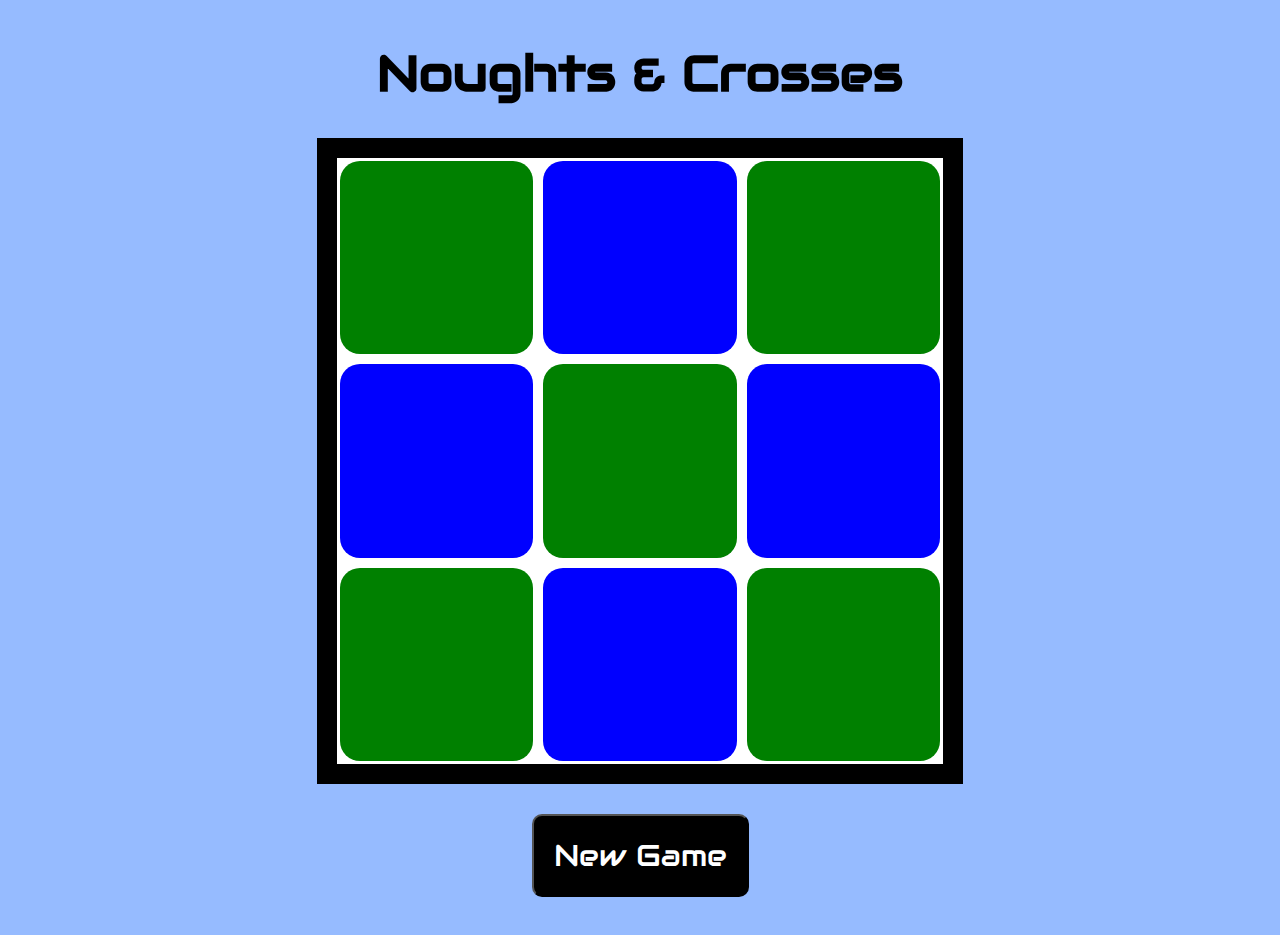
<file: NoughtAndCrosses/index.html>
<!DOCTYPE html>
  <html lang="en">
  <head>
    <meta charset="utf-8">
    <title>Noughts & Crosses</title>
    <link rel="stylesheet" href="styles.css">  
  </head>
  
  <body>
  <main>
	<h1>Noughts & Crosses</h1>
	<form id="board">
		<input type="button" id="b0"></input>
		<input type="button" id="b1"></input>
		<input type="button" id="b2"></input>
		<input type="button" id="b3"></input>
		<input type="button" id="b4"></input>
		<input type="button" id="b5"></input>
		<input type="button" id="b6"></input>
		<input type="button" id="b7"></input>
		<input type="button" id="b8"></input>
	</form>
	<button type="button" onclick="location.reload()">New Game</button>
	</main>


	<div id="container">
		<div id="popup">
			<img src="images/x.png" alt="x button" id="x">
			<h1>Cat's Game!</h1>
			<img id="cat" src="images/cat.jpg" alt="cat">
		</div>
	</div>
</div>

	<script type="text/javascript" src="script.js"></script>
  </body>
  
</html>
</file>
<file: NoughtAndCrosses/styles.css>
@import url('https://fonts.googleapis.com/css2?family=Audiowide&display=swap');
@import url('https://fonts.googleapis.com/css2?family=Press+Start+2P&display=swap');

body{
	background-color:rgba(0, 89, 255, 0.411);
	display:flex;
	justify-content:center;
}

main{
	text-align:center;
}

h1{
	color:black;
	font-family: 'Audiowide', cursive;
	font-size:50px;
}

h2{
	font-family: 'Audiowide', cursive;
	font-size:100px;
	justify-content:center;
	align-content:center;

}

#board{
	display:grid;
	width:600px;
	height:600px;
	grid-template:1fr 1fr 1fr / 1fr 1fr 1fr;
	grid-gap:10px;
	background-color:white;
	border:20px solid rgb(0, 0, 0);
	padding:3px;

}

#board > input{
	border-radius:20px;
	border:none;
	font-size:100px;
}


#b1:hover{
	background-color:green;
}

#b3:hover{
	background-color:green;
}

#b5:hover{
	background-color:green;
}

#b7:hover{
	background-color:green;
}

#b0:hover{
	background-color:blue;
}

#b2:hover{
	background-color:blue;
}

#b4:hover{
	background-color:blue;
}

#b6:hover{
	background-color:blue;
}

#b8:hover{
	background-color:blue;;
}

#b0{
	background-color:green;
}

#b2{
	background-color:green;
}

#b4{
	background-color:green;
}

#b6{
	background-color:green;
}

#b8{
	background-color:green;
}

#b1{
	background-color:blue;
}

#b3{
	background-color:blue;
}

#b5{
	background-color:blue;
}

#b7{
	background-color:blue;
}

input{
	font-family: 'Press Start 2P', cursive;
}

button{
	padding:20px;
	font-size:30px;
	background-color:black;
	color:white;
	margin:30px;
	font-family: 'Audiowide', cursive;
	border-radius:10px;
}

#container{
	width:100%;
	height:1000px;
	position:absolute;
	background-color:rgba(0, 0, 0, 0.8);
	display:none;
	justify-content:center;
	align-content:center;
}

#popup{
	width:600px;
	height:500px;
	background-color:black;
	border-radius:20px;
	text-align:center;
	position:relative;
}

#cat{
	width:70%;
	text-align:center;
	padding:0%;
}

#x{
	width:40px;
	position:absolute;
	top:5px;
	left:5px;
}

#popup > h1{
	font-size:75px;
	color:white;
}
</file>
